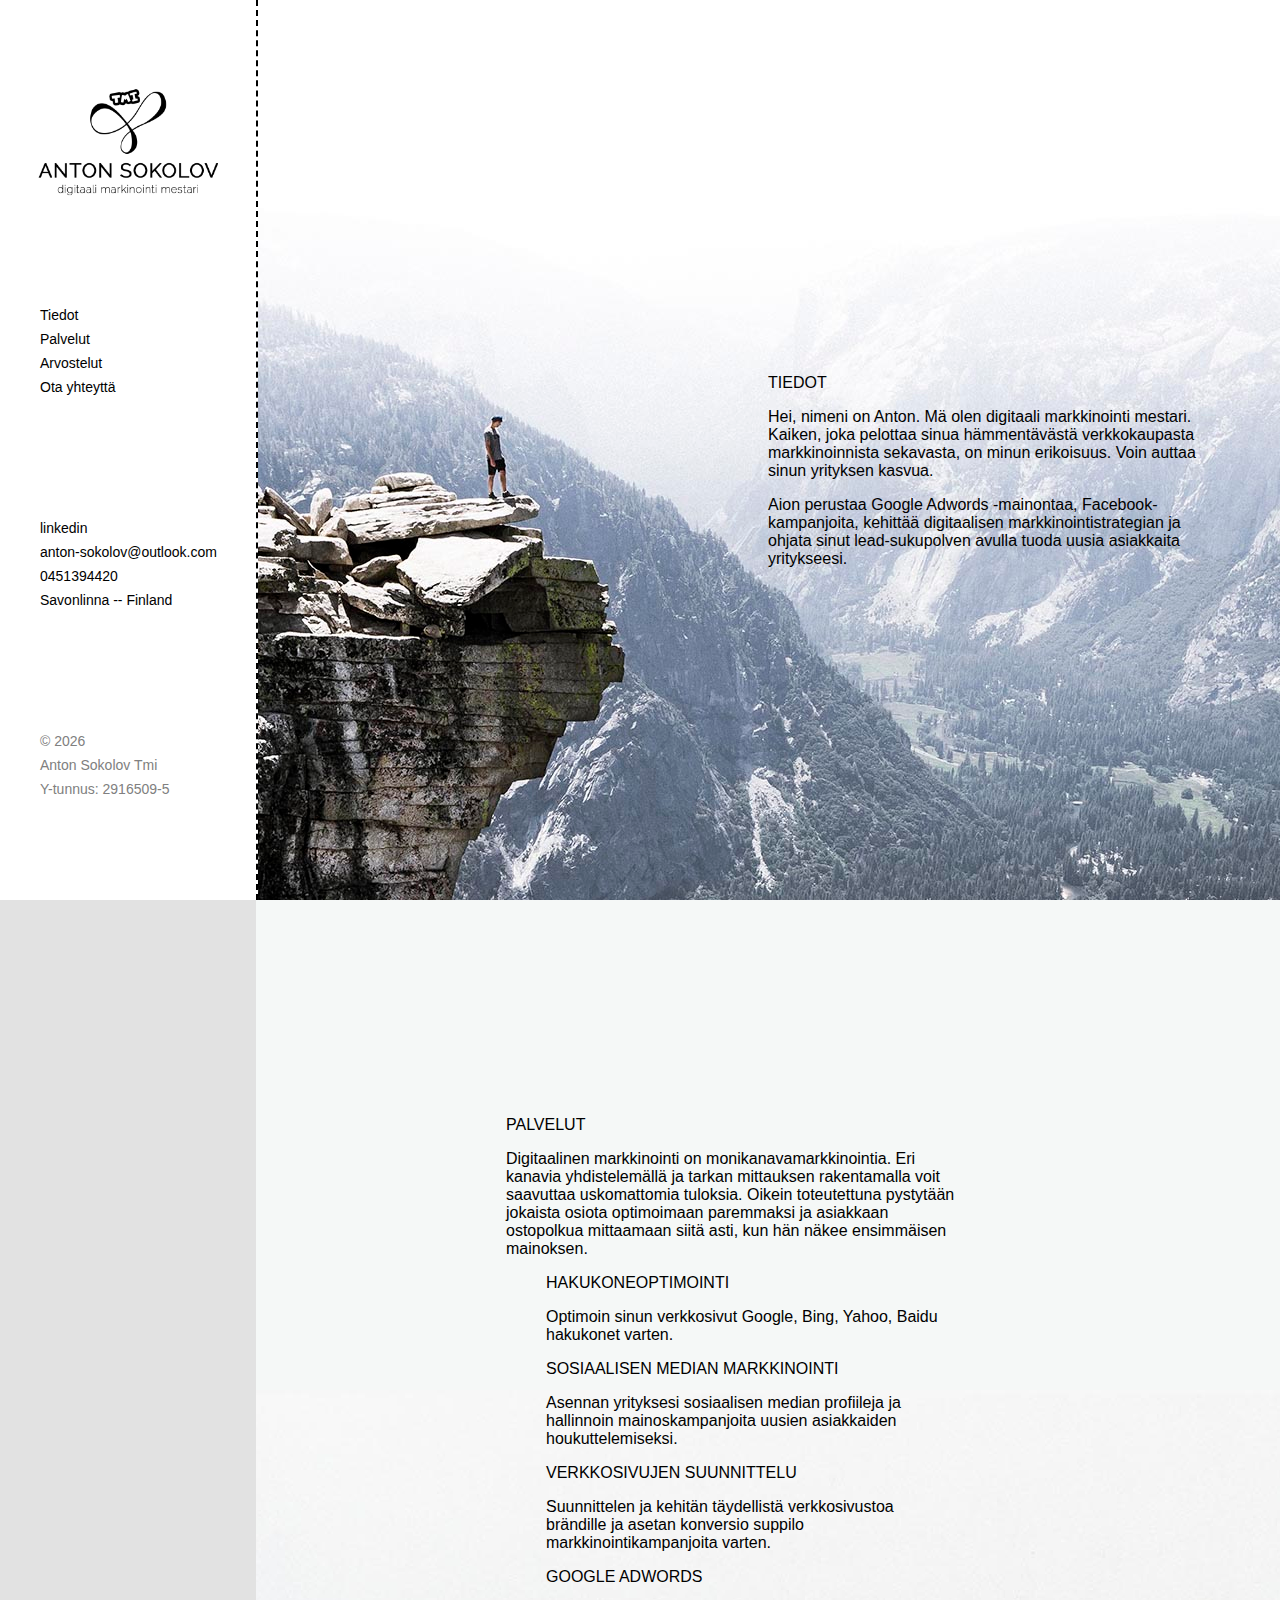
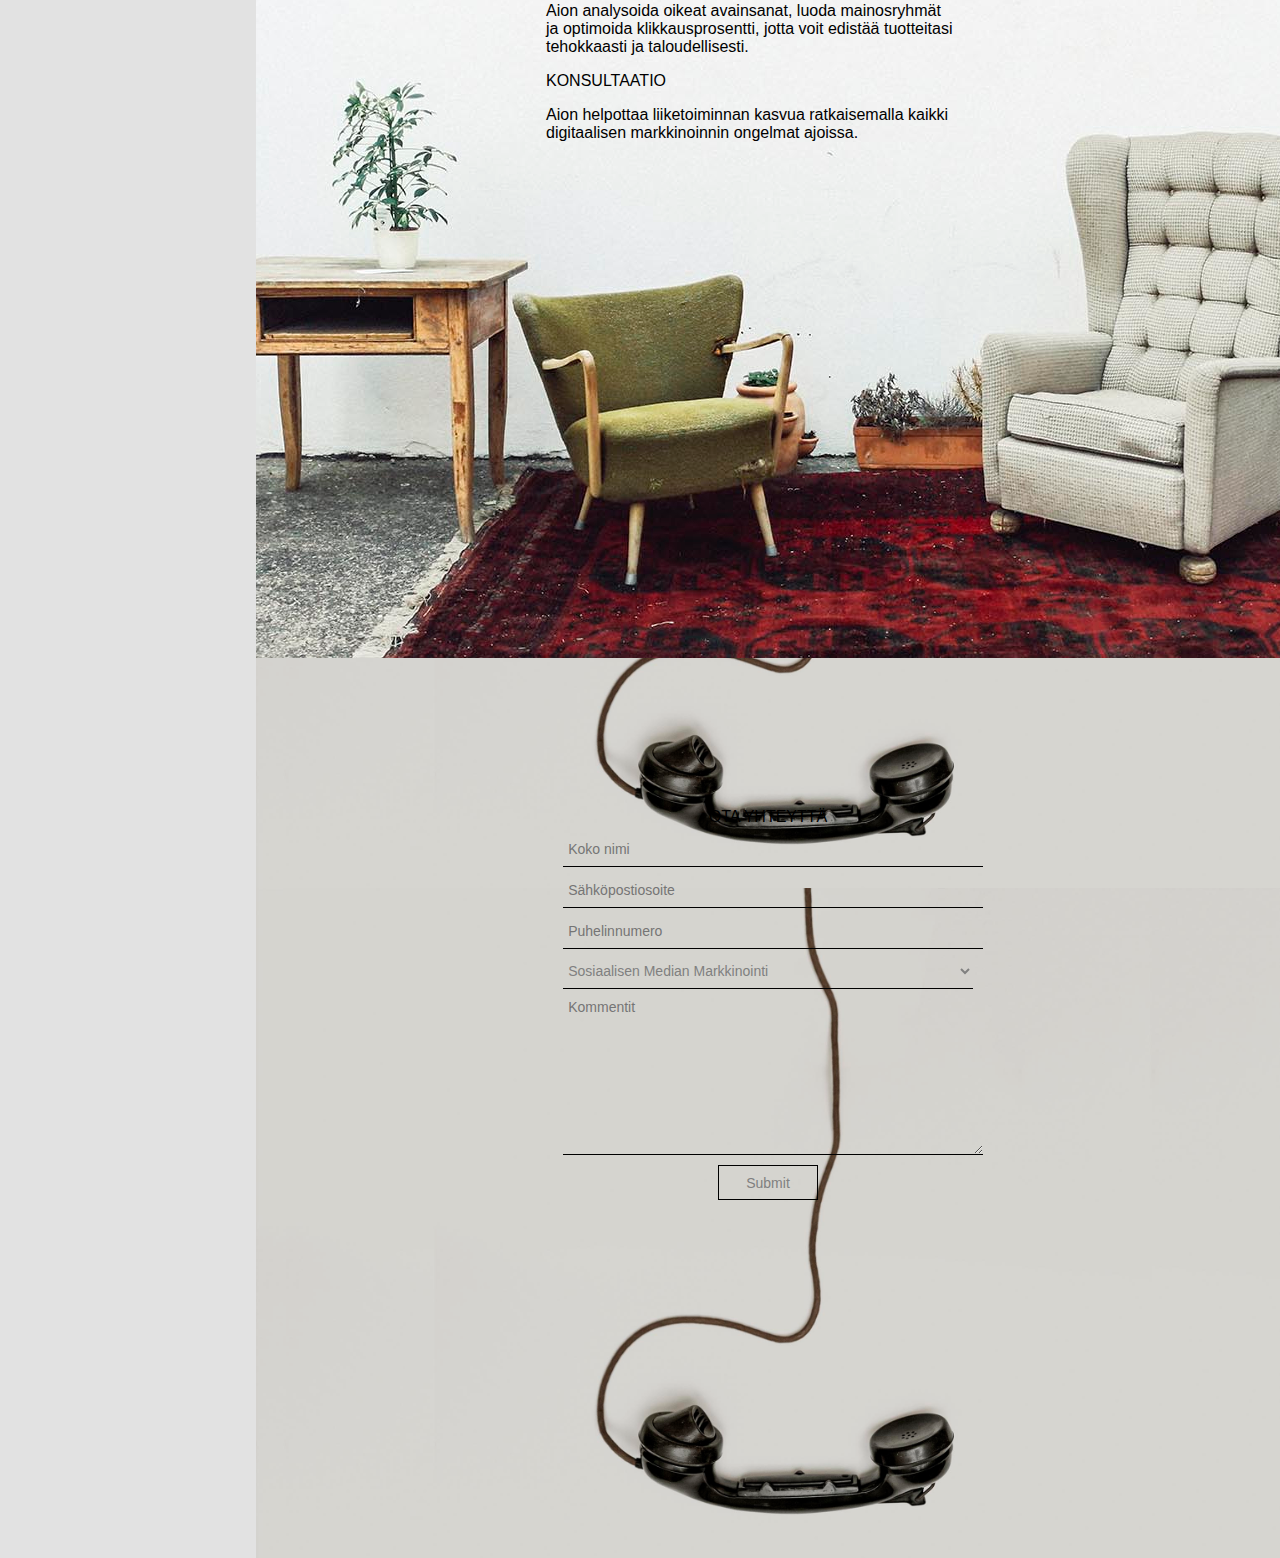
<file: index.html>
<!DOCTYPE html>
<html>
<head>
    <meta charset="utf-8" />
    <meta http-equiv="X-UA-Compatible" content="IE=edge">
    <title>Anton Sokolov - Digitaali Markkinointi Mestari</title>
    <meta name="viewport" content="width=device-width, initial-scale=1">
    <link rel="stylesheet" type="text/css" media="screen" href="css/main.css" />
</head>
<body>
    <nav class="navigation">
        <img src="img/logo.png" class="logo"/>
        <ul class="menu">
            <li><a href="#about">Tiedot</a></li>
            <li><a href="#services">Palvelut</a></li>
            <li><a href="#recommendations">Arvostelut</a></li>
            <li><a href="#contact-form">Ota yhteyttä</a></li>
        </ul>
        <ul class="contacts">
            <li><a href="https://www.linkedin.com/in/an-sokolov/">linkedin</a></li>
            <li><a href="mailto:anton-sokolov@outlook.com">anton-sokolov@outlook.com</a></li>
            <li><a href="tel:+358451394420">0451394420</a></li>
            <li><a href="https://www.google.fi/maps/place/Savonlinna/@61.868507,28.8731416,14z/data=!4m5!3m4!1s0x469a507857f71da5:0xad159d48cd67bc4e!8m2!3d61.8679728!4d28.8863843">Savonlinna -- Finland</a></li>
        </ul>
        <ul class="copyrights">
            <li><span id="year"></span></li>
            <li>Anton Sokolov Tmi</li>
            <li>Y-tunnus: 2916509-5</li>
        </ul>
    </nav>
    <div class="content">
        <div id="about" class="about page">
            <section>   
                <p class="title">tiedot</p>         
                <p> Hei, nimeni on Anton. Mä olen digitaali markkinointi mestari. Kaiken, joka pelottaa sinua hämmentävästä verkkokaupasta markkinoinnista sekavasta, on minun erikoisuus. Voin auttaa sinun yrityksen kasvua.</p>
                <p> Aion perustaa Google Adwords -mainontaa, Facebook-kampanjoita, kehittää digitaalisen markkinointistrategian ja ohjata sinut lead-sukupolven avulla tuoda uusia asiakkaita yritykseesi.</p>
            </section>
        </div>
        <div id="services" class="services">
            <section>    
                <p class="title">palvelut</p>        
                <p>Digitaalinen markkinointi on monikanavamarkkinointia. Eri kanavia yhdistelemällä ja tarkan mittauksen rakentamalla voit saavuttaa uskomattomia tuloksia. Oikein toteutettuna pystytään jokaista osiota optimoimaan paremmaksi ja asiakkaan ostopolkua mittaamaan siitä asti, kun hän näkee ensimmäisen mainoksen.</p>
                <ul>
                    <li>
                        <p class="title">Hakukoneoptimointi</p>
                        <p class="description">Optimoin sinun verkkosivut Google, Bing, Yahoo, Baidu hakukonet varten.</p>
                    </li>
                    <li>
                        <p class="title">Sosiaalisen Median Markkinointi</p>
                        <p class="tiptext">Asennan yrityksesi sosiaalisen median profiileja ja hallinnoin mainoskampanjoita uusien asiakkaiden houkuttelemiseksi.</p>
                    </li>
                    <li>
                        <p class="title">Verkkosivujen suunnittelu</p>
                        <p class="tiptext">Suunnittelen ja kehitän täydellistä verkkosivustoa brändille ja asetan konversio suppilo markkinointikampanjoita varten.</p>
                    </li>
                    <li>
                        <p class="title">Google Adwords</p>
                        <p class="tiptext">Aion analysoida oikeat avainsanat, luoda mainosryhmät ja optimoida klikkausprosentti, jotta voit edistää tuotteitasi tehokkaasti ja taloudellisesti.</p>
                    </li>
                    <li>
                        <p class="title">Konsultaatio</p>
                        <p class="tiptext">Aion helpottaa liiketoiminnan kasvua ratkaisemalla kaikki digitaalisen markkinoinnin ongelmat ajoissa.</p>
                    </li>
                </ul>
                <!--<a href="services"><p>lisäksi...</p></a>-->    
            </section>
        </div>
        <!--
        <div id="recommendations" class="recommendations">
            <section>    
                <p class="title">arvostelut</p>
                <div class="reviews">
                    <div>
                        <p>Client</p>
                        <p>Industry</p>
                        <p>Lorem ipsum dolor sit amet, consectetur adipiscing elit. Suspendisse ac fringilla neque, molestie tincidunt risus. Pellentesque eget nibh sem. Mauris ut sapien eget mauris convallis suscipit. Phasellus augue est, eleifend a convallis eget, elementum ut est. Etiam sagittis mi eu mauris accumsan tempus. Nunc et tellus diam. Integer vitae efficitur ligula, non viverra urna. Pellentesque in arcu lectus.</p>
                    </div>
                    <div>
                        <p>Client</p>
                        <p>Industry</p>
                        <p>Lorem ipsum dolor sit amet, consectetur adipiscing elit. Suspendisse ac fringilla neque, molestie tincidunt risus. Pellentesque eget nibh sem. Mauris ut sapien eget mauris convallis suscipit. Phasellus augue est, eleifend a convallis eget, elementum ut est. Etiam sagittis mi eu mauris accumsan tempus. Nunc et tellus diam. Integer vitae efficitur ligula, non viverra urna. Pellentesque in arcu lectus.</p>
                    </div>
                    <div>
                        <p>Client</p>
                        <p>Industry</p>
                        <p>Lorem ipsum dolor sit amet, consectetur adipiscing elit. Suspendisse ac fringilla neque, molestie tincidunt risus. Pellentesque eget nibh sem. Mauris ut sapien eget mauris convallis suscipit. Phasellus augue est, eleifend a convallis eget, elementum ut est. Etiam sagittis mi eu mauris accumsan tempus. Nunc et tellus diam. Integer vitae efficitur ligula, non viverra urna. Pellentesque in arcu lectus.</p>
                    </div>
                    <div>
                        <p>Client</p>
                        <p>Industry</p>
                        <p>Lorem ipsum dolor sit amet, consectetur adipiscing elit. Suspendisse ac fringilla neque, molestie tincidunt risus. Pellentesque eget nibh sem. Mauris ut sapien eget mauris convallis suscipit. Phasellus augue est, eleifend a convallis eget, elementum ut est. Etiam sagittis mi eu mauris accumsan tempus. Nunc et tellus diam. Integer vitae efficitur ligula, non viverra urna. Pellentesque in arcu lectus.</p>
                    </div>
                    <div>
                        <p>Client</p>
                        <p>Industry</p>
                        <p>Lorem ipsum dolor sit amet, consectetur adipiscing elit. Suspendisse ac fringilla neque, molestie tincidunt risus. Pellentesque eget nibh sem. Mauris ut sapien eget mauris convallis suscipit. Phasellus augue est, eleifend a convallis eget, elementum ut est. Etiam sagittis mi eu mauris accumsan tempus. Nunc et tellus diam. Integer vitae efficitur ligula, non viverra urna. Pellentesque in arcu lectus.</p>
                    </div>
                    <div>
                        <p>Client</p>
                        <p>Industry</p>
                        <p>Lorem ipsum dolor sit amet, consectetur adipiscing elit. Suspendisse ac fringilla neque, molestie tincidunt risus. Pellentesque eget nibh sem. Mauris ut sapien eget mauris convallis suscipit. Phasellus augue est, eleifend a convallis eget, elementum ut est. Etiam sagittis mi eu mauris accumsan tempus. Nunc et tellus diam. Integer vitae efficitur ligula, non viverra urna. Pellentesque in arcu lectus.</p>
                    </div>
                </div>   
            </section>
        </div>
        -->
        <div id="contact-form" class="contact-form page">
            <section>
                <form>
                    <label class="title">ota yhteyttä</label>
                    <input type="name" placeholder="Koko nimi">
                    <input type="email" placeholder="Sähköpostiosoite">
                    <input type="phone" placeholder="Puhelinnumero">
                    <select>
                        <option>Sosiaalisen Median Markkinointi</option>
                        <option>Hakukoneoptimointi</option>                        
                        <option>Verkkosivujen suunnittelu</option>
                        <option>Google Ads</option>
                        <option>Konsultaatio</option>
                        <option>Muu</option>
                    </select>
                    <textarea type="text" placeholder="Kommentit"></textarea>
                    <input type="submit" value="Submit">
                </form>
            </section>
        </div>
    </div>
    <script>
        const d = new Date();
        document.getElementById("year").innerHTML = "© " + d.getFullYear();
    </script>
</body>
</html>
</file>
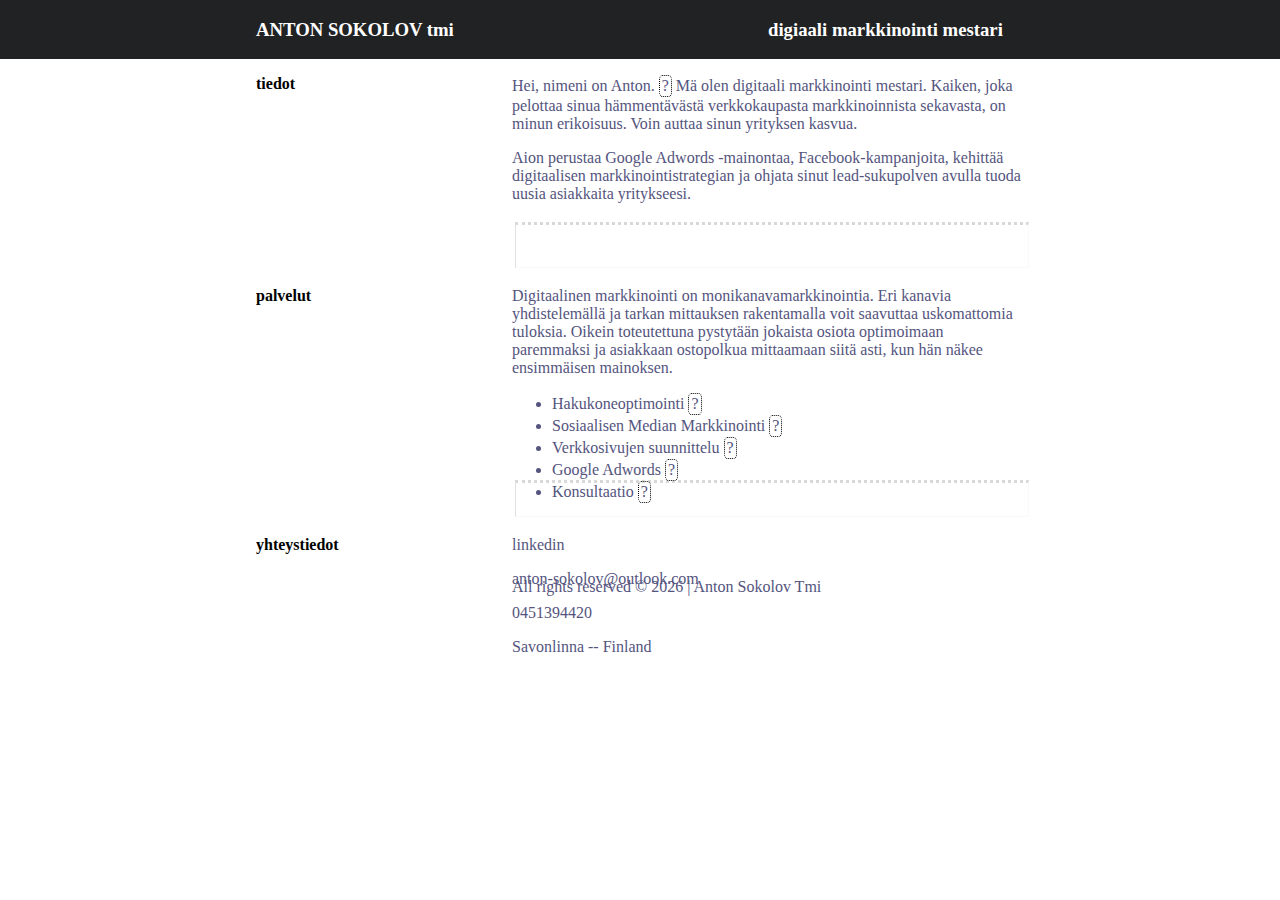
<file: minimalism.html>
<!DOCTYPE html>
<html>
<head>
    <meta charset="utf-8" />
    <meta http-equiv="X-UA-Compatible" content="IE=edge">
    <title>Anton Sokolov - Digitaali Markkinointi Mestari</title>
    <meta name="viewport" content="width=device-width, initial-scale=1">
    <link rel="stylesheet" type="text/css" media="screen" href="css/minimalism.css" />
</head>
<body>
    <div id="nav" class="page">
        <h3 class="logo">ANTON SOKOLOV tmi</h3>
        <h3 class="description">digiaali markkinointi mestari</h3>
    </div>
    <div id="info" class="page">
        <p class="heading">tiedot</p>
        <section>            
            <p>Hei, nimeni on Anton. <span class="tooltip">?<span class="tooltiptext"><img class="picture" src="img/me.png"/></span>
            </span> Mä olen digitaali markkinointi mestari. Kaiken, joka pelottaa sinua hämmentävästä verkkokaupasta markkinoinnista sekavasta, on minun erikoisuus. Voin auttaa sinun yrityksen kasvua.</p>
            <p>Aion perustaa Google Adwords -mainontaa, Facebook-kampanjoita, kehittää digitaalisen markkinointistrategian ja ohjata sinut lead-sukupolven avulla tuoda uusia asiakkaita yritykseesi.</p>
        </section>
    </div>
    <div id="services" class="page">
        <hr>
        <p class="heading">palvelut</p>
        <section>
            <p>Digitaalinen markkinointi on monikanavamarkkinointia. Eri kanavia yhdistelemällä ja tarkan mittauksen rakentamalla voit saavuttaa uskomattomia tuloksia. Oikein toteutettuna pystytään jokaista osiota optimoimaan paremmaksi ja asiakkaan ostopolkua mittaamaan siitä asti, kun hän näkee ensimmäisen mainoksen.</p>
            <ul>
                <li>Hakukoneoptimointi 
                    <div class="tooltip">?
                        <span class="tooltiptext">Optimoin sinun verkkosivut Google, Bing, Yahoo, Baidu hakukonet varten.</span>
                    </div></li>
                <li>Sosiaalisen Median Markkinointi
                    <div class="tooltip">?
                        <span class="tooltiptext">Asennan yrityksesi sosiaalisen median profiileja ja hallinnoin mainoskampanjoita uusien asiakkaiden houkuttelemiseksi.</span>
                    </div></li>
                <li>Verkkosivujen suunnittelu
                    <div class="tooltip">?
                        <span class="tooltiptext">Suunnittelen ja kehitän täydellistä verkkosivustoa brändille ja asetan konversio suppilo markkinointikampanjoita varten.</span>
                    </div></li>
                <li>Google Adwords
                    <div class="tooltip">?
                        <span class="tooltiptext">Aion analysoida oikeat avainsanat, luoda mainosryhmät ja optimoida klikkausprosentti, jotta voit edistää tuotteitasi tehokkaasti ja taloudellisesti.</span>
                    </div></li>
                <li>Konsultaatio
                    <div class="tooltip">?
                        <span class="tooltiptext">Aion helpottaa liiketoiminnan kasvua ratkaisemalla kaikki digitaalisen markkinoinnin ongelmat ajoissa.</span>
                    </div></li>
            </ul>
            <!--<a href="services"><p>lisäksi...</p></a>-->
        </section>
    </div>
    <div id="contact" class="page">
        <hr>
        <p class="heading">yhteystiedot</p>
        <section>
            <a href="https://www.linkedin.com/in/an-sokolov/"><p>linkedin</p></a>
            <a href="mailto:anton-sokolov@outlook.com"><p>anton-sokolov@outlook.com</p></a>
            <a href="tel:+358451394420"><p>0451394420</p></a>
            <a href="https://www.google.fi/maps/place/Savonlinna/@61.868507,28.8731416,14z/data=!4m5!3m4!1s0x469a507857f71da5:0xad159d48cd67bc4e!8m2!3d61.8679728!4d28.8863843"><p>Savonlinna -- Finland</p></a>
        </section>
        <p class="copyright">All rights reserved <span id="year"></span> | Anton Sokolov Tmi</p>
    </div>
    <script>
        const d = new Date();
        document.getElementById("year").innerHTML = "© " + d.getFullYear();
    </script>
</body>
</html>
</file>
<file: css/main.css>
body {
    width: 100%;
    height: 100vh;
    margin: 0;
    padding: 0;
    font-family: Raleway, sans-serif;
    background: rgb(226, 226, 226);
    display: flex;
    flex-direction: row;
}

nav {
    width: 20%;
    height: 100%;
    font-size: 14px;
    position: fixed;
    background: white;
    display: flex;
    flex-direction: column;
    justify-content: space-evenly;
    border-right: 2px dashed black;
}

.logo {
    width: 80%;
    margin: 0 auto;
}

.copyrights {
    color: grey;
}

a {
    text-decoration: none;
    color: black;
}

a:hover {
    text-decoration: underline;
    text-decoration-color: tomato;
    -moz-text-decoration-color: tomato;
}

li {
    list-style-type: none;
    margin: 8px 0;
}

.content {
    width: 80%;
    margin: 0 0 0 20%;
}

.page {
    height: 100vh;
}

.about {
    background-image: url(../img/about.jpg);
}

.about section {
    width: 42%;
    padding: 35% 0 0 50%;
}

.services {
    background-image: url(../img/service.jpg);
    background-position: bottom;
}

.services section {
    width: 450px;
    padding: 200px 0 500px 250px;
}

.title {
    text-transform: uppercase;
    font-weight: 500;
}

.recommendations section {
    width: 100%;
}

.recommendations section .title {
    padding: 15% 0 0 50%;
}

.reviews {
    white-space: nowrap;
    overflow-x: scroll; 
    width: 100%;   
    height: 100%;
}

.reviews div {
    white-space: normal;
    width: 20%;
    margin: 0 30px; 
    display: inline-block;
}

.contact-form {
    background-image: url(../img/contact.jpg);
    background-size: contain;
    background-position: bottom;
}

.contact-form section {
    width: 40%;
    margin: 0 auto;
    padding: 150px;
    text-align: center;
}

.contact-form form {
    display: flex;
    flex-direction: column;
}

.contact-form form input, select, textarea {
    outline: none;
    font-family: inherit; 
    color: gray;
    padding: 5px;
    height: 25px;
    background: none;
    border: none;
    border-bottom: 1px solid black;
    margin: 5px 0 0;
    width: 100%;
    font-size: 14px;    
}

.contact-form form textarea {
    height: 150px;  
}

.contact-form form select {
    padding: 1px;
    color: gray;
    height: 35px;
}

.contact-form form input[type="submit"] {
    margin: 10px auto;
    height: 35px;
    width: 100px;
    border: 1px solid black;
}

input[type="submit"]:hover {
    background: tomato;
    color: white;
}
</file>
<file: css/minimalism.css>
:root {
    --colour-grey: #54547e;
}

body {
    padding: 0;
    margin: 0;
    width: 100vw;
    height: 100vh;
    color: var(--colour-grey);
}

hr {
    opacity: 0.3;
    border-top: dotted 3px;
    width: 100%;
    grid-column-start: third;
    grid-column-end: span fifth;    
    grid-row-start: span second;
    margin: 3px;
}

h3 {    
    color: white;
}

a {
    color: var(--colour-grey);
    text-decoration: none;
}

a:hover, a:active {
    color: black;
    font-weight:600;
    text-decoration: underline;
}

#nav {
    background: #212223;
}

.picture {
    width: 245px;
}

.page {
    display: grid;
    grid-template-columns: [first] 20% [second] 20% [third] 20% [fourth] 20% [fifth] 20% [sixth];
    grid-template-rows: [first] 20% [second] 20% [third] 20% [fourth] 20% [fifth] 20%;
}

.logo {
    grid-column-start: second;
    grid-column-end: span third;
}

.heading {
    grid-column-start: second;
    grid-column-end: span third;
    color: black;
    font-weight: 600;
}

.description {
    grid-column-start: fourth;
    grid-column-end: span fifth;
}

section {
    grid-column-start: third;
    grid-column-end: span fifth;
}

.copyright {
    grid-column-start: third;
    grid-column-end: span fifth;
}

/* Tooltip container */
.tooltip {
    position: relative;
    display: inline-block;
    border: 1px dotted black;
    padding: 1px 2px;
    border-radius: 25%;
    -webkit-border-radius: 25%;
    -moz-border-radius: 25%;
    -ms-border-radius: 25%;
    -o-border-radius: 25%;
}

/* Tooltip text */
.tooltip .tooltiptext {
    visibility: hidden;
    width: 245px;
    background-color: #212223;
    color: #fff;
    text-align: center;
    padding: 15px 20px;
    border-radius: 6px;
    top: -5px;
    left: 200%; 
    position: absolute;
    z-index: 1;
}

/* Show the tooltip text when you mouse over the tooltip container */
.tooltip:hover .tooltiptext {
    visibility: visible;
}

@media (max-width:640px) {
    .page {
        display: grid;
        grid-template-columns: [first] 5% [second] 10% [third] auto [fourth] 10% [fifth] 5% [sixth];
        grid-template-rows: [first] 20% [second] 20% [third] 20% [fourth] 20% [fifth] 20%;
    }
    
    .heading, .logo {
        grid-column-end: span second;
    }

    section {
        font-size: 18px;
    }
    
    .description {
        font-weight: 200;
        font-size: 20px;
        margin: -10px 0 10px 0;
        grid-column-start: second;
    }

    .copyright {
        grid-column-start: second;
        font-size: 14px;
    }

    .tooltip {
        display:none;
    }
}
</file>
